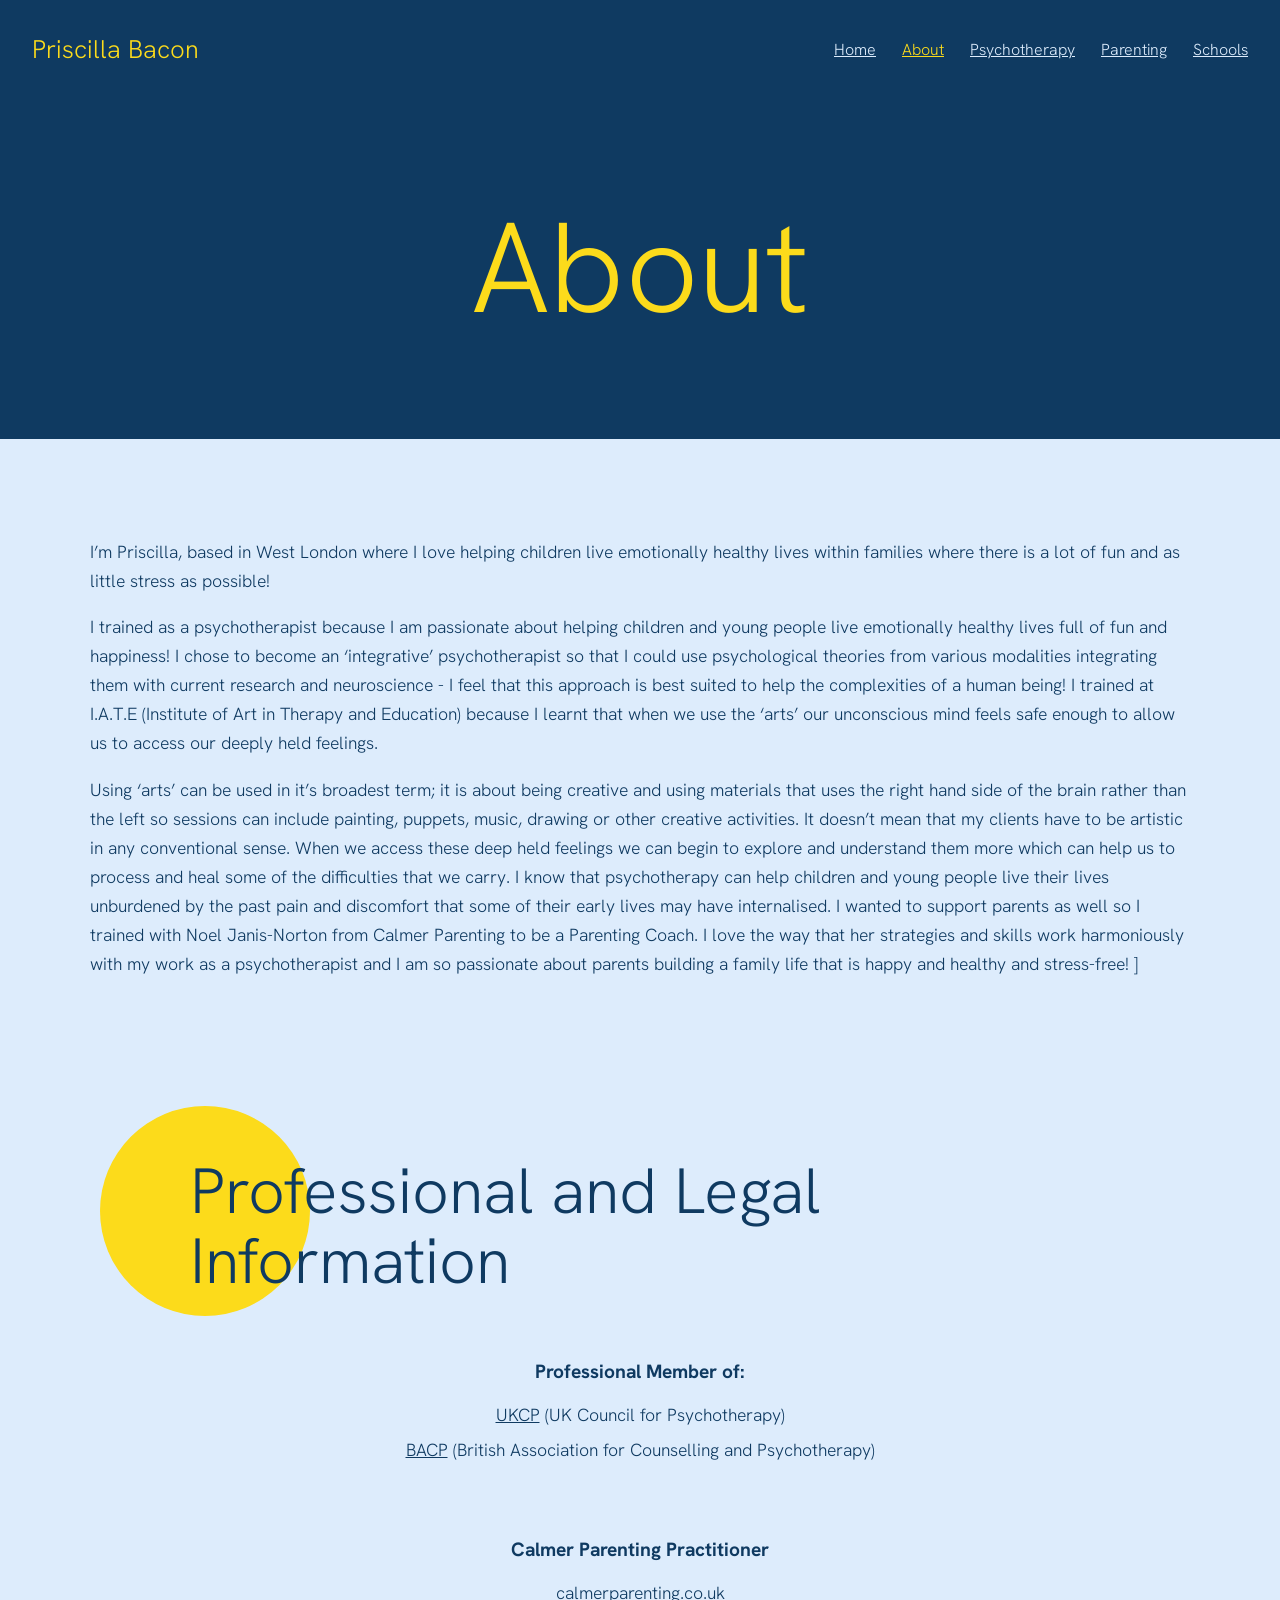
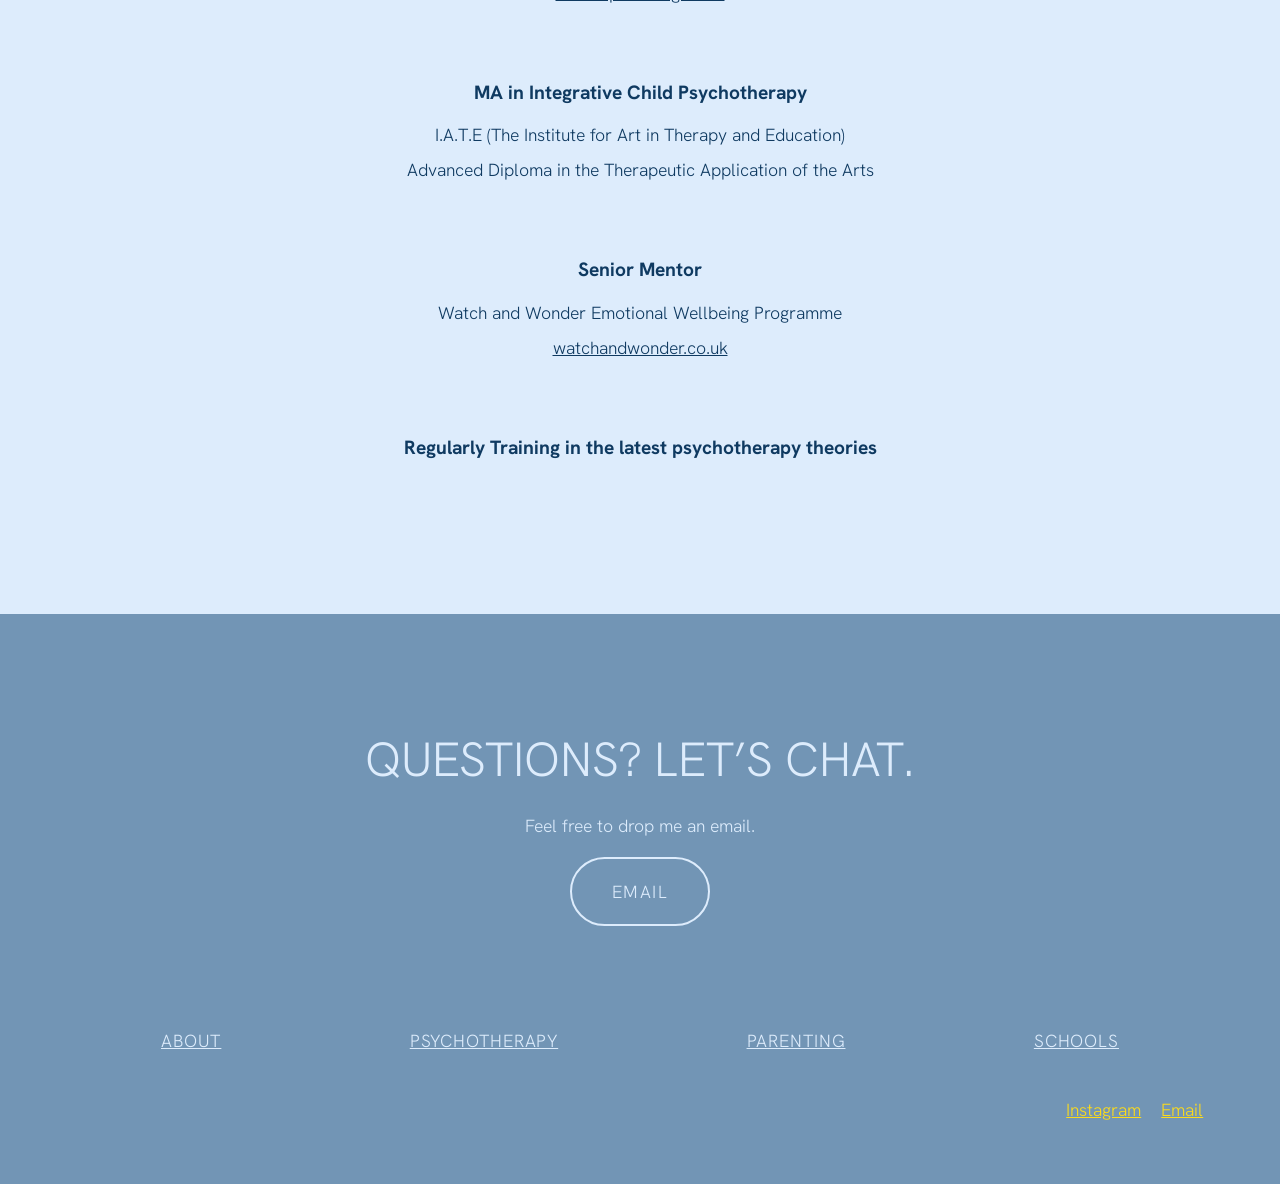
<file: priscilla-bacon-site/about.html>
<!DOCTYPE html>
<html lang="en-GB">
<head>
<meta charset="utf-8">
<meta name="viewport" content="width=device-width, initial-scale=1">
<title>About | Priscilla Bacon</title>
<meta name="description" content="Parenting Coach and Child Psychotherapist, working in London and Online">
<link rel="preconnect" href="https://fonts.googleapis.com">
<link href="https://fonts.googleapis.com/css2?family=Hanken+Grotesk:wght@300;400;700&display=swap" rel="stylesheet">
<link rel="stylesheet" href="style.css">
</head>
<body>
<header><a class="logo" href="index.html">Priscilla Bacon</a><nav><a href="index.html">Home</a><a class="active" href="about.html">About</a><a href="psychotherapy.html">Psychotherapy</a><a href="parenting.html">Parenting</a><a href="schools.html">Schools</a></nav></header>
<main>
<div class="page-title"><h1>About</h1></div>
<section class="band"><div class="inner">
<p>I&rsquo;m Priscilla, based in West London where I love helping children live emotionally healthy lives within families where there is a lot of fun and as little stress as possible!</p>
<p>I trained as a psychotherapist because I am passionate about helping children and young people live emotionally healthy lives full of fun and happiness!  
I chose to become an ‘integrative’ psychotherapist so that I could use psychological theories from various modalities integrating them with current research and neuroscience - I feel that this approach is best suited to help the complexities of a human being!
I trained at I.A.T.E (Institute of Art in Therapy and Education) because I learnt that when we use the ‘arts’ our unconscious mind feels safe enough to allow us to access our deeply held feelings. </p>
 <p>Using ‘arts’ can be used in it’s broadest term; it is about being creative and using materials that uses the right hand side of the brain rather than the left so sessions can include painting, puppets, music, drawing or other creative activities.
It doesn’t mean that my clients have to be artistic in any conventional sense.
When we access these deep held feelings we can begin to explore and understand them more which can help us to process and heal some of the difficulties that we carry.
I know that psychotherapy can help children and young people live their lives unburdened by the past pain and discomfort that some of their early lives may have internalised.
I wanted to support parents as well so I trained with Noel Janis-Norton from Calmer Parenting to be a Parenting Coach.   I love the way that her strategies and skills work harmoniously with my work as a psychotherapist and I am so passionate about parents building a family life that is happy and healthy and stress-free! ]
 </p>
</div></section>
<section class="band"><div class="about-head"><h2>Professional and Legal Information</h2></div>
<div class="cred"><h4>Professional Member of:</h4><p><a href="https://www.ukcp.org.uk">UKCP</a> (UK Council for Psychotherapy)</p><p><a href="https://www.bacp.co.uk">BACP</a> (British Association for Counselling and Psychotherapy)</p></div>
<div class="cred"><h4>Calmer Parenting Practitioner</h4><p><a href="https://www.calmerparenting.co.uk">calmerparenting.co.uk</a></p></div>
<div class="cred"><h4>MA in Integrative Child Psychotherapy</h4><p>I.A.T.E (The Institute for Art in Therapy and Education)</p><p>Advanced Diploma in the Therapeutic Application of the Arts</p></div>
<div class="cred"><h4>Senior Mentor</h4><p>Watch and Wonder Emotional Wellbeing Programme</p><p><a href="https://www.watchandwonder.co.uk">watchandwonder.co.uk</a></p></div>
<div class="cred"><h4>Regularly Training in the latest psychotherapy theories</h4></div>
</section>
</main>
<section class="cta">
<h2>Questions? Let&rsquo;s chat.</h2>
<p>Feel free to drop me an email.</p>
<a class="btn" href="mailto:priscilla@priscillabacon.com">Email</a>
<div class="foot-links"><a href="about.html">About</a><a href="psychotherapy.html">Psychotherapy</a><a href="parenting.html">Parenting</a><a href="schools.html">Schools</a></div>
<div class="social"><a href="https://www.instagram.com/passionate_about_parenting/">Instagram</a><a href="mailto:priscilla@priscillabacon.com">Email</a></div>
</section>
<script src="script.js"></script>
</body>
</html>
</file>
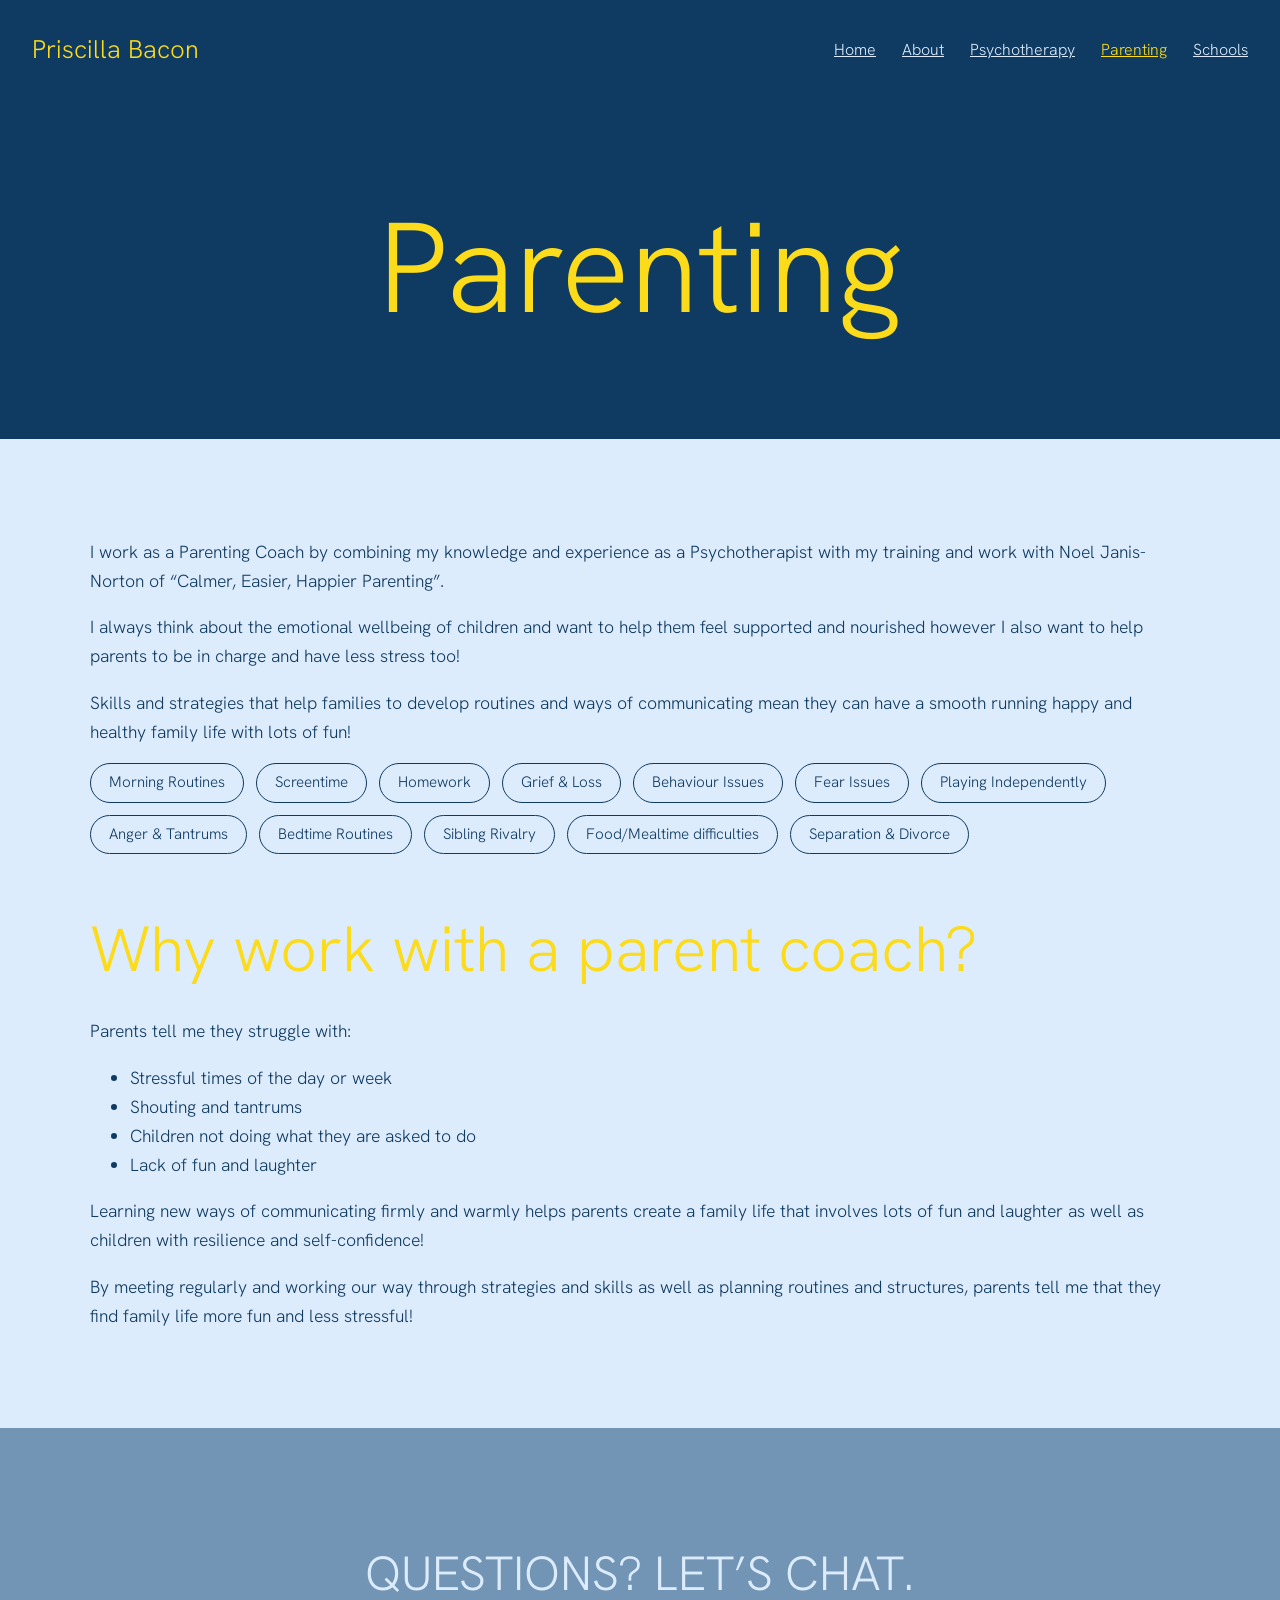
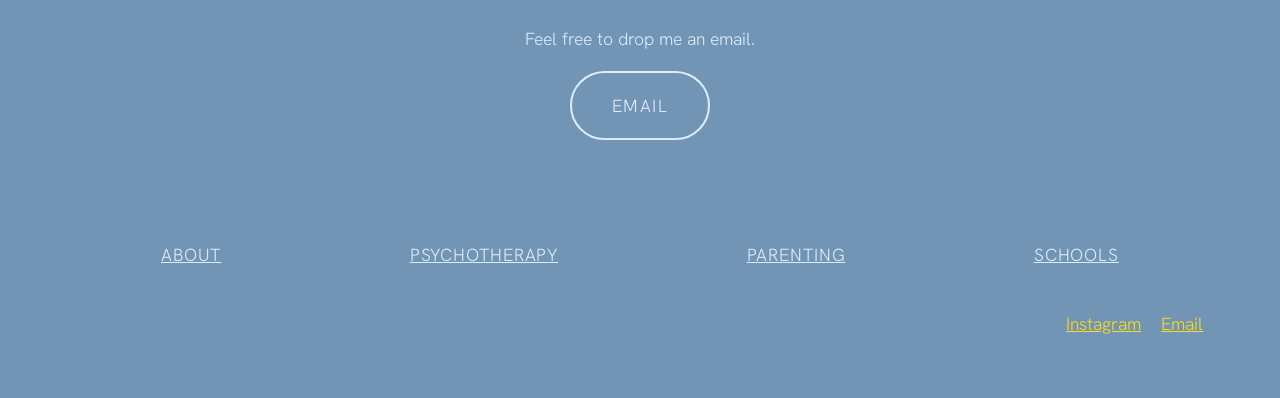
<file: priscilla-bacon-site/parenting.html>
<!DOCTYPE html>
<html lang="en-GB">
<head>
<meta charset="utf-8">
<meta name="viewport" content="width=device-width, initial-scale=1">
<title>Parenting | Priscilla Bacon</title>
<meta name="description" content="Parenting Coach and Child Psychotherapist, working in London and Online">
<link rel="preconnect" href="https://fonts.googleapis.com">
<link href="https://fonts.googleapis.com/css2?family=Hanken+Grotesk:wght@300;400;700&display=swap" rel="stylesheet">
<link rel="stylesheet" href="style.css">
</head>
<body>
<header><a class="logo" href="index.html">Priscilla Bacon</a><nav><a href="index.html">Home</a><a href="about.html">About</a><a href="psychotherapy.html">Psychotherapy</a><a class="active" href="parenting.html">Parenting</a><a href="schools.html">Schools</a></nav></header>
<main>
<div class="page-title"><h1>Parenting</h1></div>
<section class="band"><div class="inner">
<p>I work as a Parenting Coach by combining my knowledge and experience as a Psychotherapist with my training and work with Noel Janis-Norton of &ldquo;Calmer, Easier, Happier Parenting&rdquo;.</p>
<p>I always think about the emotional wellbeing of children and want to help them feel supported and nourished however I also want to help parents to be in charge and have less stress too!</p>
<p>Skills and strategies that help families to develop routines and ways of communicating mean they can have a smooth running happy and healthy family life with lots of fun!</p>
<ul class="topics"><li>Morning Routines</li><li>Screentime</li><li>Homework</li><li>Grief &amp; Loss</li><li>Behaviour Issues</li><li>Fear Issues</li><li>Playing Independently</li><li>Anger &amp; Tantrums</li><li>Bedtime Routines</li><li>Sibling Rivalry</li><li>Food/Mealtime difficulties</li><li>Separation &amp; Divorce</li></ul>
<h2 style="margin-top:60px">Why work with a parent coach?</h2>
<p>Parents tell me they struggle with:</p>
<ul><li>Stressful times of the day or week</li><li>Shouting and tantrums</li><li>Children not doing what they are asked to do</li><li>Lack of fun and laughter</li></ul>
<p>Learning new ways of communicating firmly and warmly helps parents create a family life that involves lots of fun and laughter as well as children with resilience and self-confidence!</p>
<p>By meeting regularly and working our way through strategies and skills as well as planning routines and structures, parents tell me that they find family life more fun and less stressful!</p>
</div></section>
</main>
<section class="cta">
<h2>Questions? Let&rsquo;s chat.</h2>
<p>Feel free to drop me an email.</p>
<a class="btn" href="mailto:priscilla@priscillabacon.com">Email</a>
<div class="foot-links"><a href="about.html">About</a><a href="psychotherapy.html">Psychotherapy</a><a href="parenting.html">Parenting</a><a href="schools.html">Schools</a></div>
<div class="social"><a href="https://www.instagram.com/passionate_about_parenting/">Instagram</a><a href="mailto:priscilla@priscillabacon.com">Email</a></div>
</section>
<script src="script.js"></script>
</body>
</html>
</file>
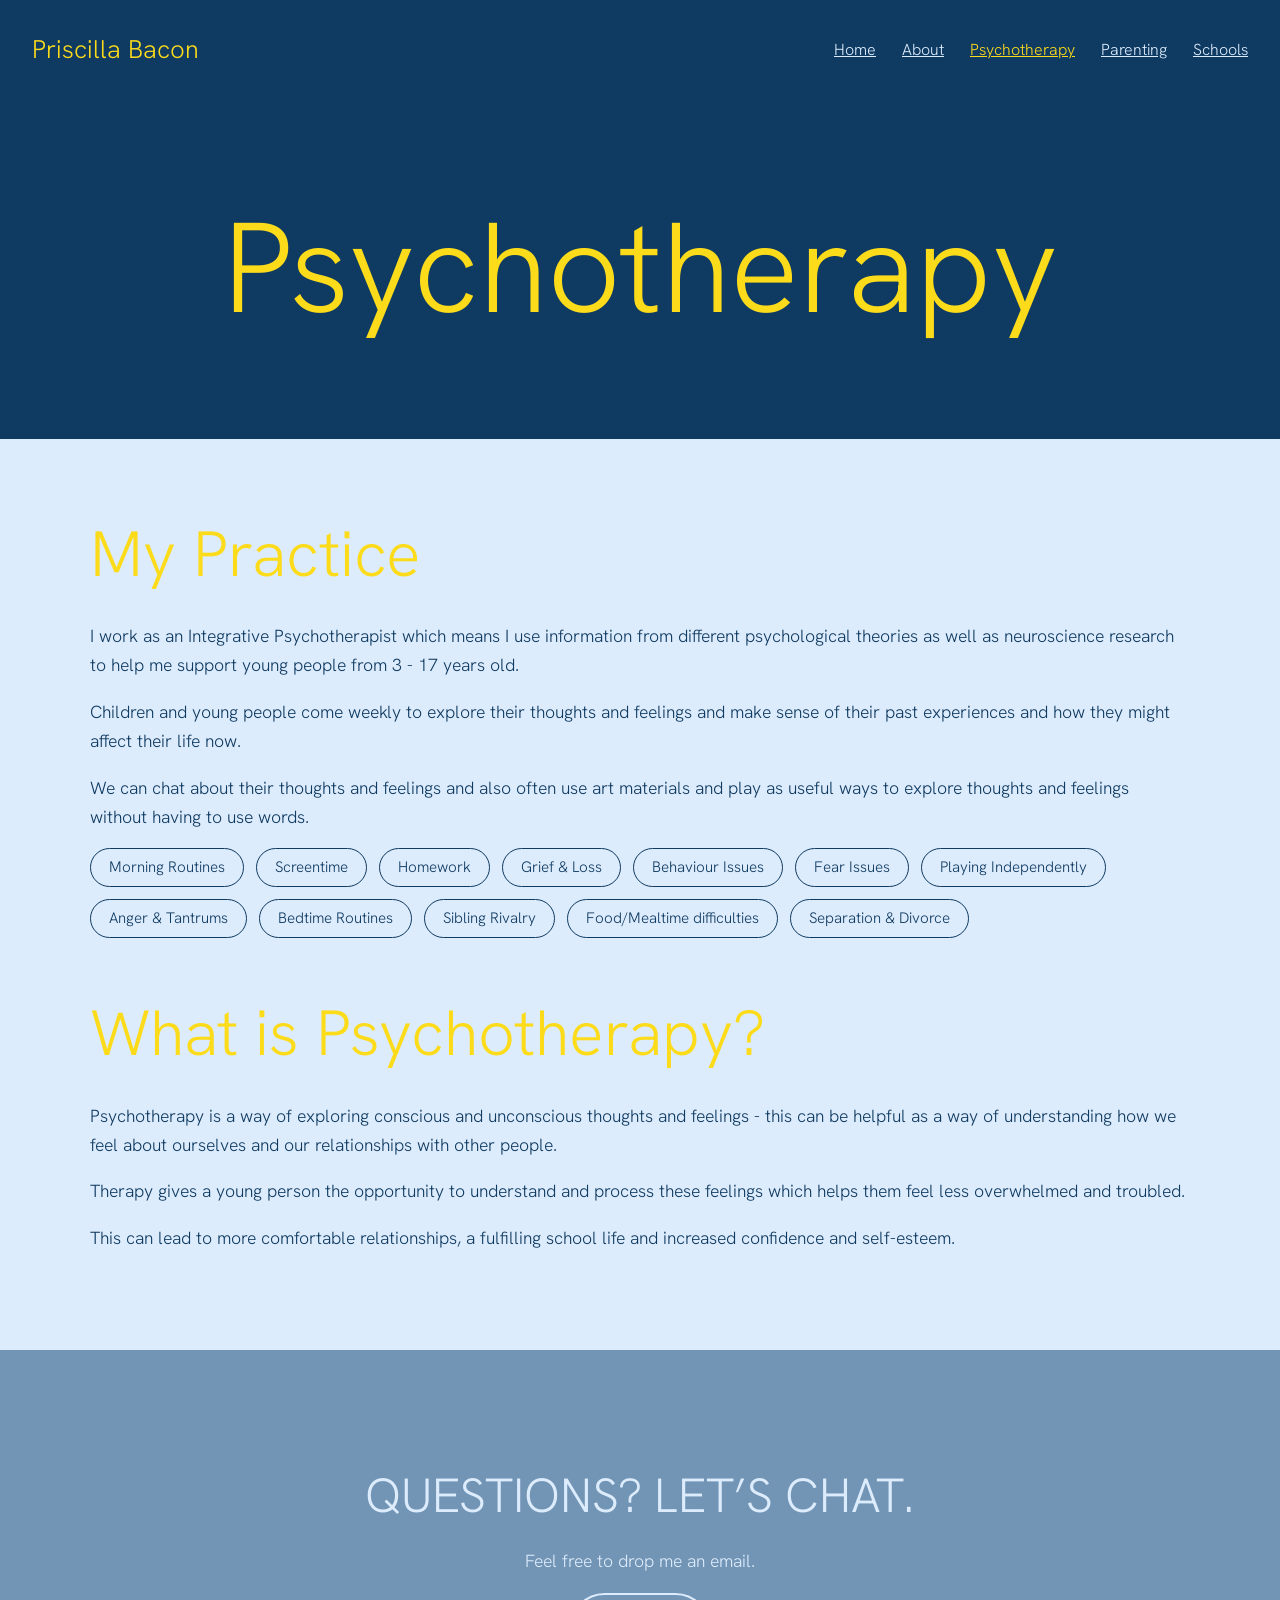
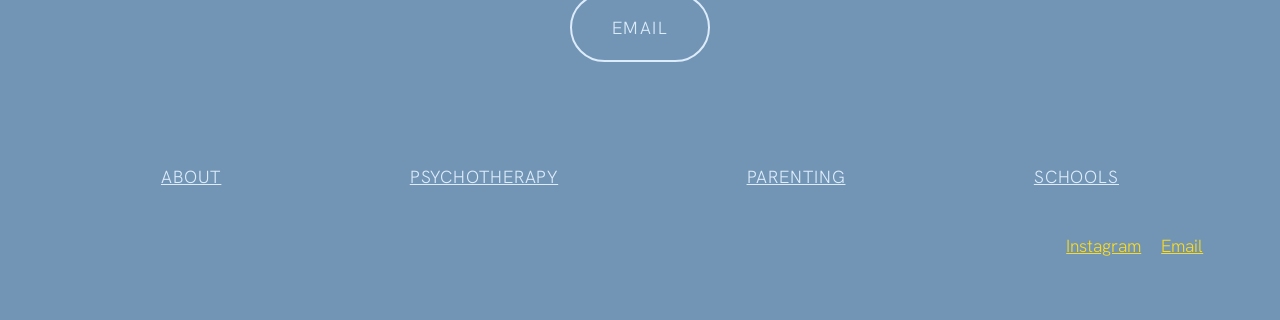
<file: priscilla-bacon-site/psychotherapy.html>
<!DOCTYPE html>
<html lang="en-GB">
<head>
<meta charset="utf-8">
<meta name="viewport" content="width=device-width, initial-scale=1">
<title>Psychotherapy | Priscilla Bacon</title>
<meta name="description" content="Parenting Coach and Child Psychotherapist, working in London and Online">
<link rel="preconnect" href="https://fonts.googleapis.com">
<link href="https://fonts.googleapis.com/css2?family=Hanken+Grotesk:wght@300;400;700&display=swap" rel="stylesheet">
<link rel="stylesheet" href="style.css">
</head>
<body>
<header><a class="logo" href="index.html">Priscilla Bacon</a><nav><a href="index.html">Home</a><a href="about.html">About</a><a class="active" href="psychotherapy.html">Psychotherapy</a><a href="parenting.html">Parenting</a><a href="schools.html">Schools</a></nav></header>
<main>
<div class="page-title"><h1>Psychotherapy</h1></div>
<section class="band"><div class="inner">
<h2>My Practice</h2>
<p>I work as an Integrative Psychotherapist which means I use information from different psychological theories as well as neuroscience research to help me support young people from 3 - 17 years old.</p>
<p>Children and young people come weekly to explore their thoughts and feelings and make sense of their past experiences and how they might affect their life now.</p>
<p>We can chat about their thoughts and feelings and also often use art materials and play as useful ways to explore thoughts and feelings without having to use words.</p>
<ul class="topics"><li>Morning Routines</li><li>Screentime</li><li>Homework</li><li>Grief &amp; Loss</li><li>Behaviour Issues</li><li>Fear Issues</li><li>Playing Independently</li><li>Anger &amp; Tantrums</li><li>Bedtime Routines</li><li>Sibling Rivalry</li><li>Food/Mealtime difficulties</li><li>Separation &amp; Divorce</li></ul>
<h2 style="margin-top:60px">What is Psychotherapy?</h2>
<p>Psychotherapy is a way of exploring conscious and unconscious thoughts and feelings - this can be helpful as a way of understanding how we feel about ourselves and our relationships with other people.</p>
<p>Therapy gives a young person the opportunity to understand and process these feelings which helps them feel less overwhelmed and troubled.</p>
<p>This can lead to more comfortable relationships, a fulfilling school life and increased confidence and self-esteem.</p>
</div></section>
</main>
<section class="cta">
<h2>Questions? Let&rsquo;s chat.</h2>
<p>Feel free to drop me an email.</p>
<a class="btn" href="mailto:priscilla@priscillabacon.com">Email</a>
<div class="foot-links"><a href="about.html">About</a><a href="psychotherapy.html">Psychotherapy</a><a href="parenting.html">Parenting</a><a href="schools.html">Schools</a></div>
<div class="social"><a href="https://www.instagram.com/passionate_about_parenting/">Instagram</a><a href="mailto:priscilla@priscillabacon.com">Email</a></div>
</section>
<script src="script.js"></script>
</body>
</html>
</file>
<file: priscilla-bacon-site/style.css>
:root{--navy:#0f3a61;--gold:#fcdb1b;--pale:#ddecfc;--slate:#7295b5;--ink:#0f3a61}
*{box-sizing:border-box}
html{scroll-behavior:smooth}
body{margin:0;font-family:"Hanken Grotesk","DM Sans","Helvetica Neue",Arial,sans-serif;font-weight:300;color:var(--navy);background:var(--pale);line-height:1.65;font-size:1.1rem}
h1,h2,h3{font-weight:300;line-height:1.1;color:var(--gold);margin:0 0 .5em}
h1{font-size:clamp(3rem,10vw,8rem)}
h2{font-size:clamp(2rem,5vw,4rem)}
h3{font-size:1.6rem}
a{color:var(--navy)}
img{max-width:100%;display:block}
header{display:flex;justify-content:space-between;align-items:center;flex-wrap:wrap;gap:12px;padding:28px 32px;background:var(--navy)}
.logo{font-size:1.6rem;text-decoration:none;color:var(--gold)}
nav a{margin-left:26px;color:var(--pale);font-size:1rem}
nav a.active,nav a:hover{color:var(--gold)}
.band{padding:80px 6vw}
.navy{background:var(--navy);color:var(--pale)}
.slate{background:var(--slate);color:var(--pale)}
.navy a{color:var(--pale)}
.inner{max-width:1100px;margin:0 auto}
.page-title{background:var(--navy);text-align:center;padding:100px 6vw}
.page-title h1{margin:0}
.hero{display:grid;grid-template-columns:1fr 1fr;gap:48px;align-items:center}
.hero p{font-size:1.4rem}
.tags{list-style:none;padding:0;display:flex;gap:22px;flex-wrap:wrap;letter-spacing:.12em;color:var(--gold)}
.btn{display:inline-block;padding:18px 40px;border:2px solid currentColor;border-radius:60px;text-decoration:none;letter-spacing:.08em;text-transform:uppercase}
.btn:hover{background:var(--gold);color:var(--navy);border-color:var(--gold)}
.cards{display:grid;grid-template-columns:repeat(auto-fit,minmax(240px,1fr));gap:24px}
.card{background:var(--pale);padding:36px;color:var(--navy)}
.card h3{color:var(--gold)}
.feature{display:grid;grid-template-columns:1fr 1fr;gap:0;align-items:start;max-width:1100px;margin:0 auto 60px}
.feature .box{background:var(--pale);padding:48px;color:var(--navy);position:relative;z-index:1}
.feature.rev .box{order:2}
.feature img{width:100%}
.feature ul{padding-left:1.2em}
.topics{display:flex;flex-wrap:wrap;gap:12px;padding:0;list-style:none}
.topics li{border:1px solid var(--navy);border-radius:30px;padding:6px 18px;font-size:.95rem}
.ticker{overflow:hidden;white-space:nowrap;color:var(--gold);font-size:1.8rem;padding:30px 0;background:var(--slate)}
.ticker span{display:inline-block;padding-left:100%;animation:tick 25s linear infinite}
@keyframes tick{to{transform:translateX(-100%)}}
.carousel{position:relative;max-width:1100px;margin:0 auto;padding:0 90px;min-height:420px;display:flex;align-items:center}
.slide{display:none;text-align:center;color:var(--gold);width:100%}
.slide.on{display:block}
.slide p{font-size:1.5rem;margin:0 0 30px}
.slide cite{font-style:normal;font-size:1rem}
.arrow{position:absolute;top:50%;transform:translateY(-50%);width:62px;height:62px;border-radius:50%;border:0;background:var(--ink);color:#fff;font-size:1.6rem;cursor:pointer}
.arrow.prev{left:0}.arrow.next{right:0}
.about-head{position:relative;max-width:900px;margin:0 auto 60px}
.about-head:before{content:"";position:absolute;left:-90px;top:-50px;width:210px;height:210px;border-radius:50%;background:var(--gold)}
.about-head h2{position:relative;color:var(--navy);margin:0}
.cred{text-align:center;margin:0 auto 70px;max-width:800px}
.cred h4{font-size:1.2rem;font-weight:700;margin:0 0 12px}
.cred p{margin:6px 0}
.cta{text-align:center;background:var(--slate);color:var(--pale);padding:120px 6vw 60px}
.cta h2{color:var(--pale);font-size:clamp(1.8rem,4vw,3rem);text-transform:uppercase}
.cta .btn{color:var(--pale)}
.foot-links{display:flex;justify-content:space-around;flex-wrap:wrap;gap:20px;margin-top:100px}
.foot-links a{color:var(--pale);text-transform:uppercase;letter-spacing:.05em}
.social{text-align:right;margin-top:40px}
.social a{color:var(--gold);margin-left:20px}
@media(max-width:800px){.hero,.feature{grid-template-columns:1fr}.feature.rev .box{order:0}.carousel{padding:0 10px 90px}.arrow{top:auto;bottom:0;transform:none}.arrow.prev{left:calc(50% - 75px)}.arrow.next{right:calc(50% - 75px)}.about-head:before{left:-20px;width:140px;height:140px}}
</file>
